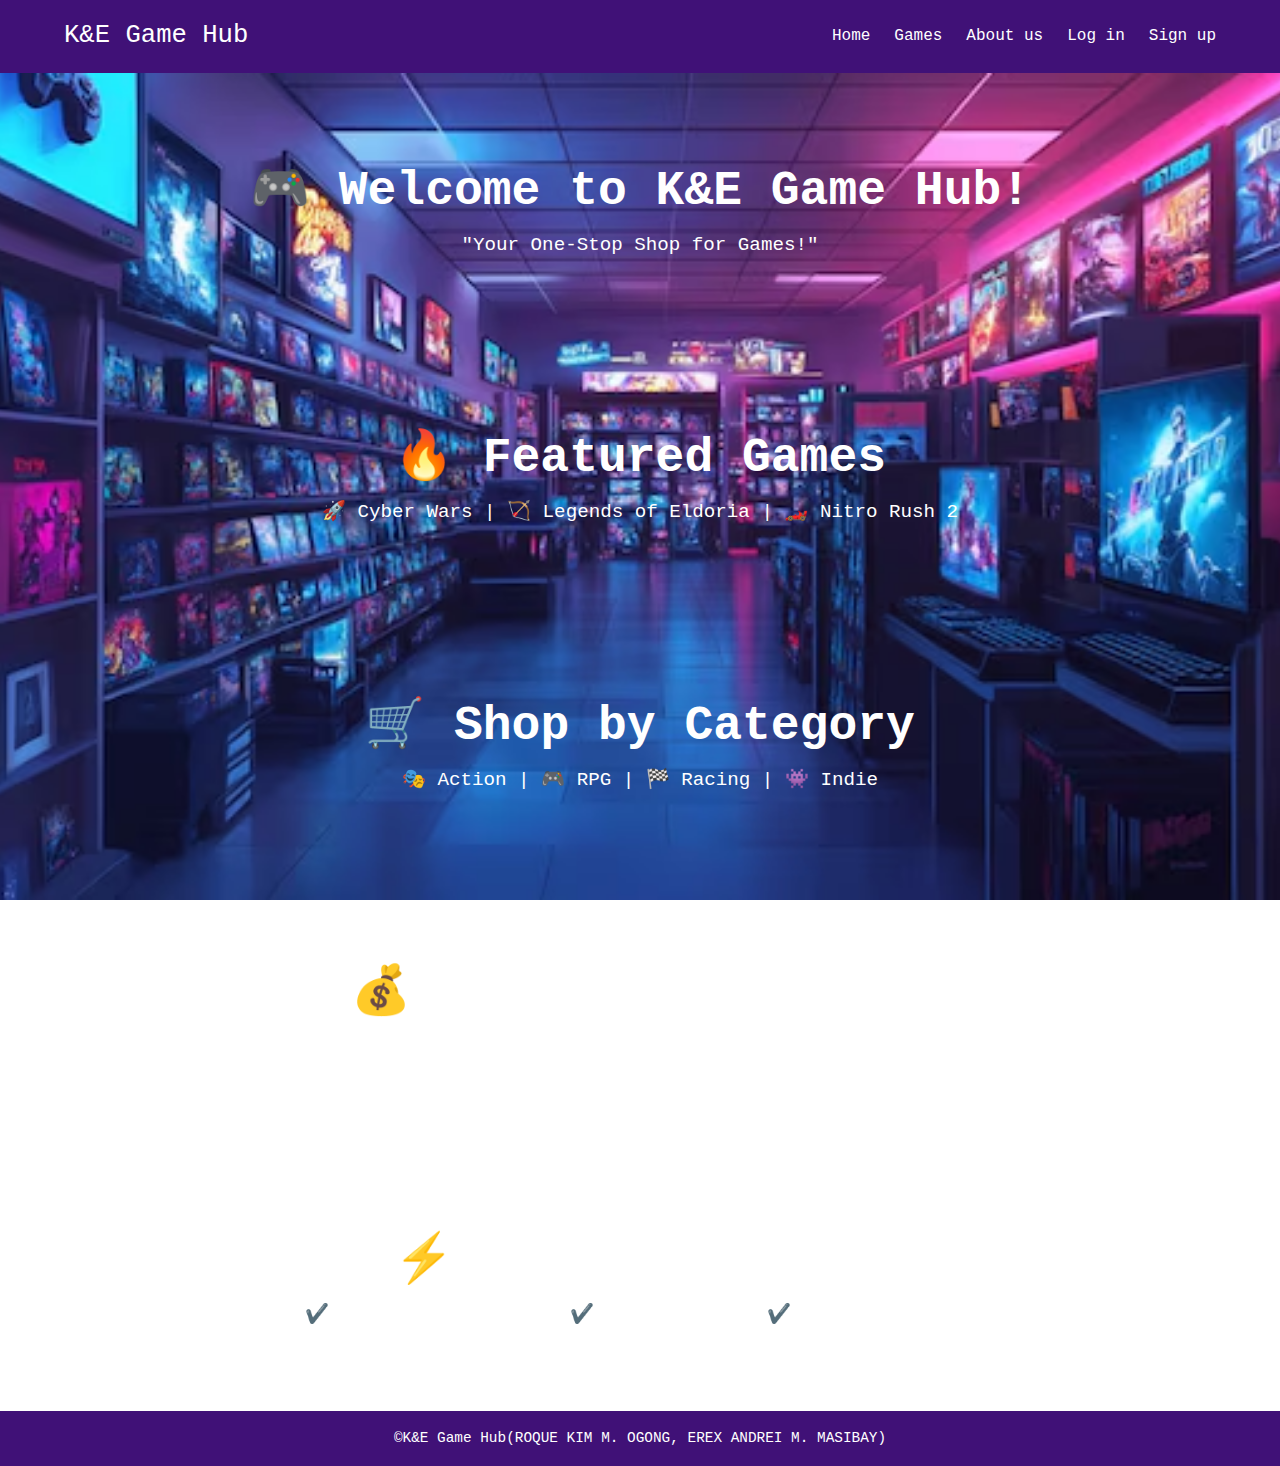
<file: Index.html>
<!DOCTYPE html>
<html lang="en">
<head>
    <meta charset="UTF-8">
    <meta name="viewport" content="width=device-width, initial-scale=1.0">
    <link rel="stylesheet" href="./css/style.css">
    <title>K&E Game Hub</title>
</head>
<body>
    <header>
        <nav class="navbar">
            <div class="container">
                <div class="logo">
                    <a href="index.html">K&E Game Hub</a>
                </div>
                <ul class="nav-links">
                    <li><a href="index.html" class="active">Home</a></li>
                    <li><a href="games.html">Games</a></li>
                    <li><a href="about.html">About us</a></li>
                    <li><a href="login.html">Log in</a></li>
                    <li><a href="sigin.html">Sign up</a></li>
                </ul>
            </div>
        </nav>
    </header>
    <main>
        <section class="hero">
            <div class="container">
                <h1>🎮 Welcome to K&E Game Hub!</h1>
                <p>"Your One-Stop Shop for Games!" </p>
            </div>
        </section>
        <section class="hero">
            <div class="container">
                <h1>🔥 Featured Games</h1>
                <p>🚀 Cyber Wars | 🏹 Legends of Eldoria | 🏎️ Nitro Rush 2 </p>
            </div>
        </section>
        <section class="hero">
            <div class="container">
                <h1>🛒 Shop by Category</h1>
                <p>🎭 Action | 🎮 RPG | 🏁 Racing | 👾 Indie </p>
            </div>
        </section>
        <section class="hero">
            <div class="container">
                <h1>💰 Deals of the Week</h1>
                <p>Save up to 50% OFF on top games! </p>
            </div>
        </section>
        <section class="hero">
            <div class="container">
                <h1>⚡ Why Choose Us?</h1>
                <p>✔️ Instant Game Keys | ✔️ Best Prices | ✔️ Secure Checkout </p>
            </div>
        </section> 
    </main>
    <footer>
        <div class="container">
            <p>&copy;K&E Game Hub(ROQUE KIM M. OGONG, EREX ANDREI M. MASIBAY)</p>
        </div>
    </footer>
</file>
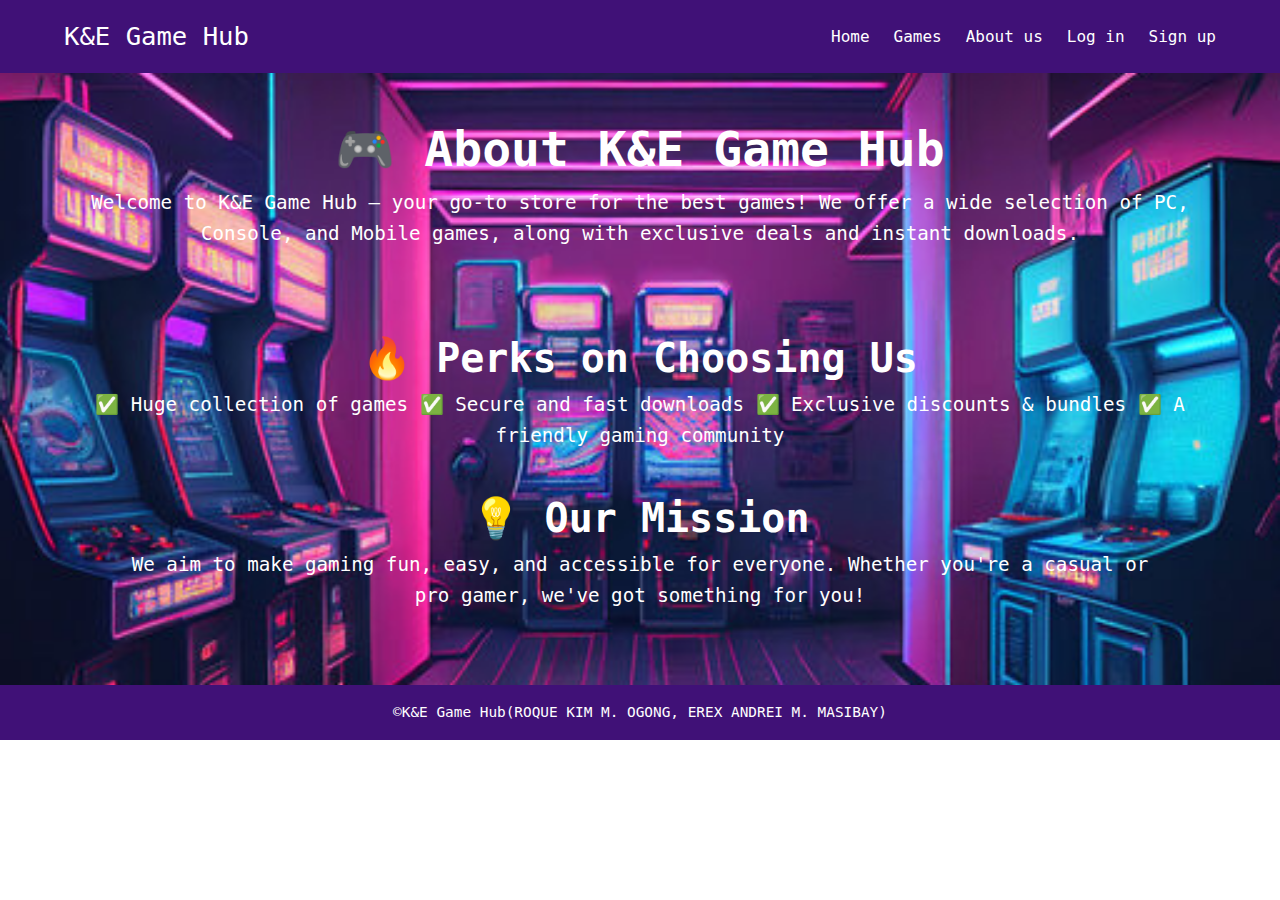
<file: about.html>
<!DOCTYPE html>
<html lang="en">
<head>
    <meta charset="UTF-8">
    <meta name="viewport" content="width=device-width, initial-scale=1.0">
    <link rel="stylesheet" href="./css/style.css">
    <title>K&E Game Hub</title>
</head>
<body>
    <header>
        <nav class="navbar">
            <div class="container">
                <div class="logo">
                    <a href="index.html">K&E Game Hub</a>
                </div>
                <ul class="nav-links">
                    <li><a href="index.html" class="active">Home</a></li>
                    <li><a href="games.html">Games</a></li>
                    <li><a href="about.html">About us</a></li>
                    <li><a href="login.html">Log in</a></li>
                    <li><a href="sigin.html">Sign up</a></li>
                </ul>
            </div>
        </nav>
    </header>
    <main>
        <section class="help">
            <div class="container">
                <h1>🎮 About K&E Game Hub</h1>
                <p>
                    Welcome to K&E Game Hub – your go-to store for the best games! We offer a wide 
                    selection of PC, Console, and Mobile games, along with exclusive deals and 
                    instant downloads.
                </p>
        </section>
        <section class="help">
            <div class="container">
                <h2>🔥 Perks on Choosing Us</h2>
                <p>
                    ✅ Huge collection of games
                    ✅ Secure and fast downloads
                    ✅ Exclusive discounts & bundles
                    ✅ A friendly gaming community
                </p>
                <section class="help">
                    <div class="container">
                        <h2>💡 Our Mission</h2>
                        <p>
                            We aim to make gaming fun, easy, and accessible for everyone. 
                            Whether you're a casual or pro gamer, we've got something for you!
                        </p>
        </section>
    
    </main>
    <footer>
        <div class="container">
            <p>&copy;K&E Game Hub(ROQUE KIM M. OGONG, EREX ANDREI M. MASIBAY)</p>
        </div>
    </footer>
</file>
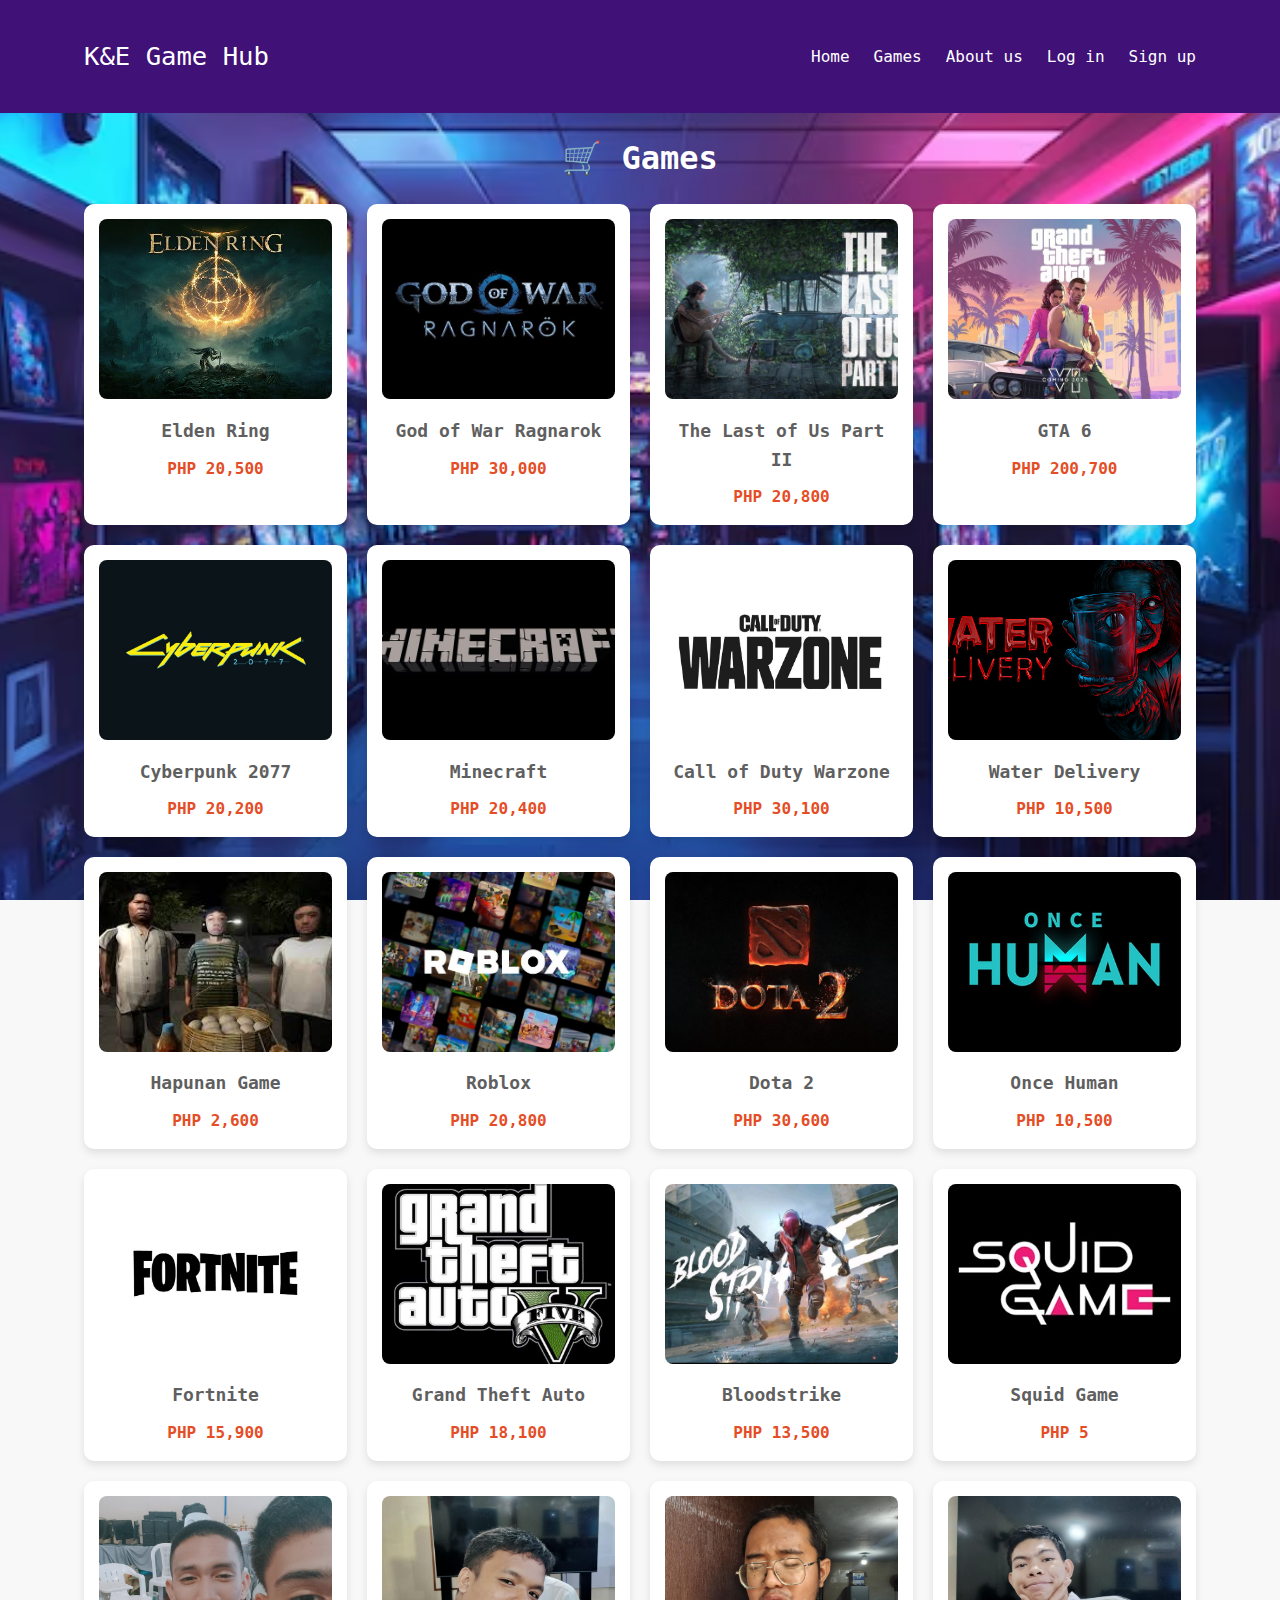
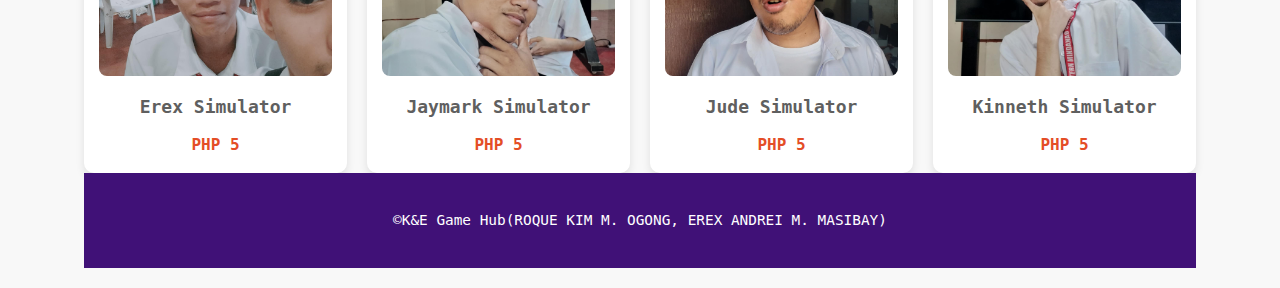
<file: games.html>
<!DOCTYPE html>
<html lang="en">
<head>
    <meta charset="UTF-8">
    <meta name="viewport" content="width=device-width, initial-scale=1.0">
    <link rel="stylesheet" href="./css/style.css">
    <title>K&E Game Hub</title>
</head>
<body>
    <header>
        <nav class="navbar">
            <div class="container">
                <div class="logo">
                    <a href="index.html">K&E Game Hub</a>
                </div>
                <ul class="nav-links">
                    <li><a href="index.html" class="active">Home</a></li>
                    <li><a href="games.html">Games</a></li>
                    <li><a href="about.html">About us</a></li>
                    <li><a href="login.html">Log in</a></li>
                    <li><a href="sigin.html">Sign up</a></li>
                </ul>
            </div>
        </nav>
    </header>
    <style>
        body {
            background: url('../images/bggame.jpg') no-repeat center center/cover fixed;
            font-family: Arial, sans-serif;
            margin: 0;
            padding: 0;
            background-color: #f8f8f8;
        }
        .container {
            max-width: 1200px;
            margin: auto;
            padding: 20px;
        }
        h1 {
            text-align: center;
            color: #fff;
        }
        .menu-grid {
            display: grid;
            grid-template-columns: repeat(auto-fit, minmax(250px, 1fr));
            gap: 20px;
            margin-top: 20px;
        }
        .menu-item {
            background: #fff;
            padding: 15px;
            border-radius: 10px;
            box-shadow: 0 4px 8px rgba(0, 0, 0, 0.1);
            text-align: center;
        }
        .menu-item img {
            width: 100%;
            height: 180px;
            object-fit: cover;
            border-radius: 8px;
        }
        .service-name {
            font-size: 18px;
            font-weight: bold;
            margin: 10px 0;
            display: block;
        }
        .price {
            font-size: 16px;
            color: #e44d26;
            font-weight: bold;
        }
        .description {
            font-size: 14px;
            color: #555;
            margin-top: 5px;
        }
    </style>
<main>
    <!DOCTYPE html>
    <html lang="en">
    <head>
        <meta charset="UTF-8">
        <meta name="viewport" content="width=device-width, initial-scale=1.0">
        <title>🛒 Games</title>
        <style>
            body {
                font-family: 'monospace', Helvetica, sans-serif;
                margin: 0;
                padding: 0;
                background-color: #f8f8f8;
            }
            .container {
                max-width: 1200px;
                margin: auto;
                padding: 20px;
            }
            h1 {
                text-align: center;
            }
            .game-grid {
                display: grid;
                grid-template-columns: repeat(auto-fit, minmax(250px, 1fr));
                gap: 20px;
                margin-top: 20px;
            }
            .game-item {
                background: #fff;
                padding: 15px;
                border-radius: 10px;
                box-shadow: 0 4px 8px rgba(0, 0, 0, 0.1);
                text-align: center;
            }
            .game-item img {
                width: 100%;
                height: 180px;
                object-fit: cover;
                border-radius: 8px;
            }
            .game-name {
                font-size: 18px;
                font-weight: bold;
                margin: 10px 0;
                display: block;
            }
            .price {
                font-size: 16px;
                color: #e44d26;
                font-weight: bold;
            }
            .description {
                font-size: 14px;
                color: #555;
                margin-top: 5px;
            }
        </style>
    </head>
    <body>
        <div class="container">
            <h1>🛒 Games</h1>
            <div class="game-grid">
                <div class="game-item">
                    <img src="images/Elden Ring poster.jpg" alt="Elden Ring">
                    <span class="game-name">Elden Ring</span>
                    <span class="price">PHP 20,500</span>
                </div>
                <div class="game-item">
                    <img src="images/God of War Ragnarok.jpg" alt="God of War Ragnarok">
                    <span class="game-name">God of War Ragnarok</span>
                    <span class="price">PHP 30,000</span>
                </div>
                <div class="game-item">
                    <img src="images/The last part of us 2.jpg.jpg" alt="The Last of Us Part II">
                    <span class="game-name">The Last of Us Part II</span>
                    <span class="price">PHP 20,800</span>
                </div>
                <div class="game-item">
                    <img src="images/GTA 6.jpg" alt="GTA 6">
                    <span class="game-name">GTA 6</span>
                    <span class="price">PHP 200,700</span>
                </div>
                <div class="game-item">
                    <img src="images/Cyberpunk 2077.jpg" alt="Cyberpunk 2077">
                    <span class="game-name">Cyberpunk 2077</span>
                    <span class="price">PHP 20,200</span>
                </div>
                <div class="game-item">
                    <img src="images/Minecraft.jpg" alt="Minecraft">
                    <span class="game-name">Minecraft</span>
                    <span class="price">PHP 20,400</span>
                </div>
                <div class="game-item">
                    <img src="images/Call of duty Warzone.jpg" alt="Call of Duty Warzone">
                    <span class="game-name">Call of Duty Warzone</span>
                    <span class="price">PHP 30,100</span>
                </div>
                <div class="game-item">
                    <img src="images/water deliver.jpg" alt="Water Deliver">
                    <span class="game-name">Water Delivery</span>
                    <span class="price">PHP 10,500</span>
                </div>
                <div class="game-item">
                    <img src="images/Hapunan.jpg" alt="Hapunan Game">
                    <span class="game-name">Hapunan Game</span>
                    <span class="price">PHP 2,600</span>
                </div>
                <div class="game-item">
                    <img src="images/Roblox.jpg" alt="Roblox">
                    <span class="game-name">Roblox</span>
                    <span class="price">PHP 20,800</span>
                </div>
                <div class="game-item">
                    <img src="images/Dota 2.jpg" alt="Dota 2">
                    <span class="game-name">Dota 2</span>
                    <span class="price">PHP 30,600</span>
                </div>
                <div class="game-item">
                    <img src="images/Once Human.jpg" alt="Once Human">
                    <span class="game-name">Once Human</span>
                    <span class="price">PHP 10,500</span>
                </div>
                <div class="game-item">
                    <img src="images/Fornite.jpg" alt="Fortnite">
                    <span class="game-name">Fortnite</span>
                    <span class="price">PHP 15,900</span>
                </div>
                <div class="game-item">
                    <img src="images/Grand theft auto.jpg" alt="Grand THeft auto">
                    <span class="game-name">Grand Theft Auto</span>
                    <span class="price">PHP 18,100</span>
                </div>
                <div class="game-item">
                    <img src="images/bloodstrike.jpg" alt="Bloodstrike">
                    <span class="game-name">Bloodstrike</span>
                    <span class="price">PHP 13,500</span>
                </div>
                <div class="game-item">
                    <img src="images/Squid game.jpg" alt="Erex Simulatoro">
                    <span class="game-name">Squid Game</span>
                    <span class="price">PHP 5</span>
                </div>
                <div class="game-item">
                    <img src="images/Erex.jpg" alt="Erex Simulatoro">
                    <span class="game-name">Erex Simulator</span>
                    <span class="price">PHP 5</span>
                </div>
                <div class="game-item">
                    <img src="images/Jaymark.jpg" alt="Erex Simulatoro">
                    <span class="game-name">Jaymark Simulator</span>
                    <span class="price">PHP 5</span>
                </div>
                <div class="game-item">
                    <img src="images/Jude.jpg" alt="Erex Simulatoro">
                    <span class="game-name">Jude Simulator</span>
                    <span class="price">PHP 5</span>
                </div>
                <div class="game-item">
                    <img src="images/Kinneth.jpg" alt="Erex Simulatoro">
                    <span class="game-name">Kinneth Simulator</span>
                    <span class="price">PHP 5</span>
                </div>
        </div>
    </body>
    <footer>
        <div class="container">
            <p>&copy;K&E Game Hub(ROQUE KIM M. OGONG, EREX ANDREI M. MASIBAY)</p>
        </div>
    </footer>
    </html>
</file>
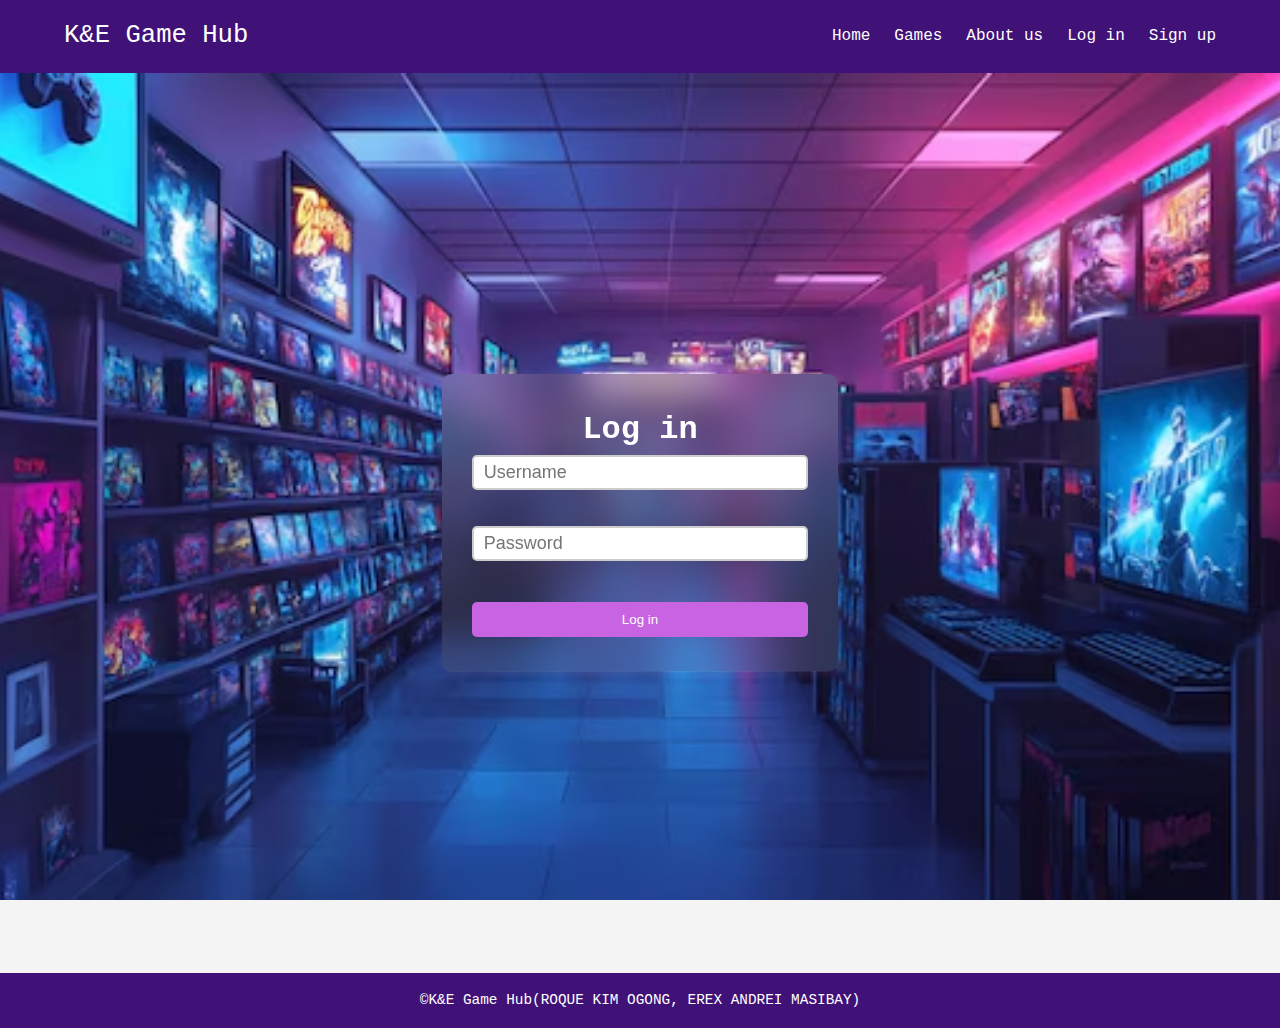
<file: login.html>
<!DOCTYPE html>
<html lang="en">
<head>
    <meta charset="UTF-8">
    <meta name="viewport" content="width=device-width, initial-scale=1.0">
    <link rel="stylesheet" href="./css/style.css">
    <title>K&E Game Hub</title>
</head>
<body>
    <header>
        <nav class="navbar">
            <div class="container">
                <div class="logo">
                    <a href="index.html">K&E Game Hub</a>
                </div>
                <ul class="nav-links">
                    <li><a href="index.html" class="active">Home</a></li>
                    <li><a href="games.html">Games</a></li>
                    <li><a href="about.html">About us</a></li>
                    <li><a href="login.html">Log in</a></li>
                    <li><a href="sigin.html">Sign up</a></li>
                </ul>
            </div>
        </nav>
    </header>
    <main>
        <section class="login">
            <div class="gggg">
        <h1>Log in</h1>
        <form action="#" method="POST">
            <input type="text" id="name " placeholder="Username" required>
            <br>
            <br>
            <input type="password" id="password" name="password" placeholder="Password" required>
            <br>
            <br>
            <button type="log in"> Log in</button>
        </form>
        </div>
        </section>
    </main>
    <footer>
        <div class="container">
            <p>&copy;K&E Game Hub(ROQUE KIM OGONG, EREX ANDREI MASIBAY)</p>
        </div>
    </footer>
</file>
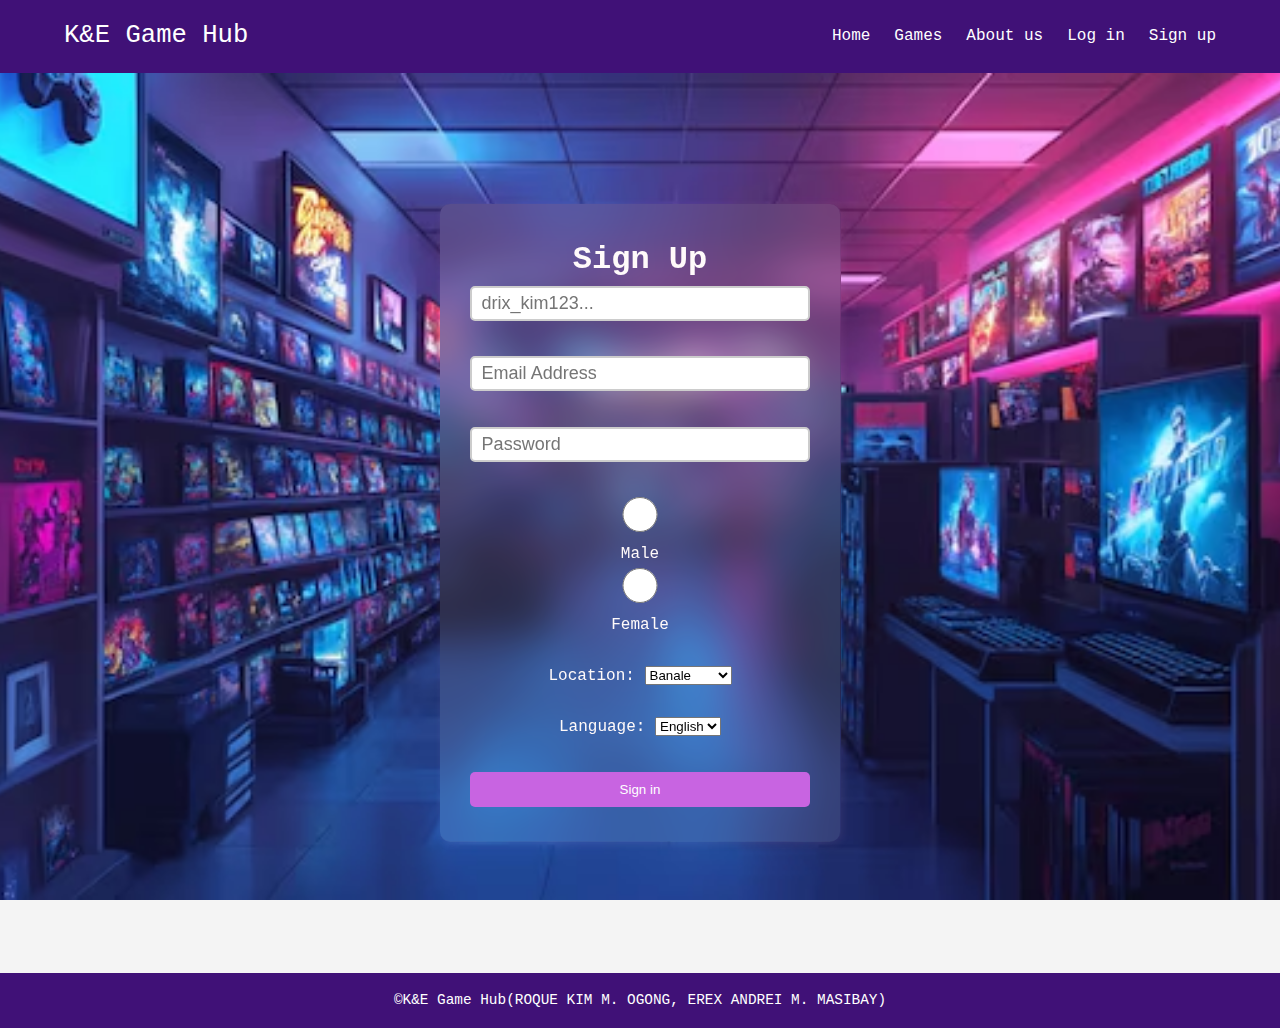
<file: sigin.html>
<!DOCTYPE html>
<html lang="en">
<head>
    <meta charset="UTF-8">
    <meta name="viewport" content="width=device-width, initial-scale=1.0">
    <link rel="stylesheet" href="./css/style.css">
    <title>K&E Game Hub</title>
</head>
<body>
    <header>
        <nav class="navbar">
            <div class="container">
                <div class="logo">
                    <a href="index.html">K&E Game Hub</a>
                </div>
                <ul class="nav-links">
                    <li><a href="index.html" class="active">Home</a></li>
                    <li><a href="games.html">Games</a></li>
                    <li><a href="about.html">About us</a></li>
                    <li><a href="login.html">Log in</a></li>
                    <li><a href="sigin.html">Sign up</a></li>
                </ul>
            </div>
        </nav>
    </header>
    <main>
        <section class="sign">
            <div class="kkkk">
        <h1>Sign Up</h1>
        <form action="#" method="POST">
            <input type="text" id="name " placeholder="drix_kim123..." required>
            <br>
            <br>
            <input type="email" id="email" placeholder="Email Address" required>
            <br>
            <br>
            <input type="password" id="password" name="password" placeholder="Password" required>
            <br>
            <br>
            <input type="radio" id="male" name="gender" value="Male" required>
            <label for="male">Male</label>
            <input type="radio" id="female" name="gender" value="female" required>
            <label for="female">Female</label>
            <br>
            <br>
            <label for="location">Location:</label>
            <select id="location" name="location">
                <option value="banale">Banale</option>
                <option value="bulatok">Bulatok</option>
                <option value="tiguma">Tiguma</option>
                <option value="balintawak">Balintawak</option>
            </select>
            <br>
            <br>
            <label for="langauge">Language:</label>
            <select id="language" name="language">
                <option value="english">English</option>
                <option value="filipino">Filipino</option>
                <option value="bisaya">Bisaya</option>
                <option value="others">Others</option>
            </select>
            <br>
            <br>
            <button type="sign in"> Sign in</button>
        </div>
        </section>
        </form>
    </main>
    <footer>
        <div class="container">
            <p>&copy;K&E Game Hub(ROQUE KIM M. OGONG, EREX ANDREI M. MASIBAY)</p>
        </div>
    </footer>
</file>
<file: css/style.css>
*{
    margin: 0;
    padding: 0;
    box-sizing: border-box;
}

body{
    font-family: monospace, Helvetica, sans-serif;
    line-height: 1.6;
    color: #5f5f5f;
}

.container{
    width: 90%;
    max-width: 1200px;
    margin: 0 auto;
}

.navbar {
    background: #401177; 
    padding: 1em 0;
  }

.navbar .container{
    display: flex;
    align-items: center;
    justify-content: space-between;
}

.navbar .logo a{
    color: #ffffff;
    text-decoration: none;
    font-size: 1.6rem;
}

.navbar .nav-links{
    list-style: none;
    display: flex;
}

.navbar .nav-links li{
    margin-left: 1.5em;
}

.navbar .nav-links a{
    color: #fff;
    text-decoration: none;
    font-size: 1em;
    transition: color 0.3s ease;
}

.navbar .nav-links a:hover,
.navbar .nav-links a:active{
    color: #d4cb6c;
    
}

.hero{
    background: url('../images/bggame.jpg') no-repeat center center/cover fixed;
    padding: 5em 0;
    color: #fff;
    text-align: center;
}

.hero h1{
    font-size: 3em;
}

.hero p{
    font-size: 1.2em;
}

.hero h1{
    font-size: 3em;
}

.hero p{
    font-size: 1.2em;
}

.hero h1{
    font-size: 3em;
}

.hero p{
    font-size: 1.2em;
}

.hero h1{
    font-size: 3em;
}

.hero p{
    font-size: 1.2em;
}

.hero h1{
    font-size: 3em;
}

.hero p{
    font-size: 1.2em;
}

footer{
    background: #401177;
    color: #fff;
    text-align: center;
    padding: 1em 0;
    position: sticky;
}
.help{
    background: url('../images/aboutusBG.jpg.jpg') no-repeat center center/cover fixed;
    padding: 3% 0;
    color: #fff;
    text-align: center;
}
.help h1{
    font-size: 3em;
}

.help p{
    font-size: 1.2em;
}
.help h2{
    font-size: 2.5em;
}

.help p{
    font-size: 1.2em;
}

.login{
    background: url('../images/bggame.jpg') no-repeat center center/cover fixed;
    padding: 3% 0;
    color: #fff;
    text-align: center;
    
}
.login{
    display: grid;
    justify-content: center;
    align-items: center;
    height: 100vh;
    background-color: #f4f4f4;
    margin: 0;
    color: white;

    input {
        height: 35px;
        width: 100%; /* Makes the input box take full width of the container */
        padding: 10px; /* Adds space inside the input box */
        font-size: 18px; /* Increases text size */
        border: 2px solid #ccc; /* Adds a border */
        border-radius: 5px; /* Slightly rounds the corners */
        margin-bottom: 10px; /* Adds space between inputs */
    }
    
    
    input:focus {
        border-color: #007bff; /* Highlights input when focused */
        outline: none;
    }
    
    
    
}

.gggg {
        background: rgba(255, 255, 255, 0.1); 
        padding: 30px;
        border-radius: 10px;
        box-shadow: 2px 2px 10px rgba(232, 168, 225, 0.1);
        backdrop-filter: blur(20px); 
        -webkit-backdrop-filter: blur(10200x); 
        margin: 5px;

    }
    
    



button {
    height: 35px;
    margin: 5px 0px;
    background-color: rgb(200, 100, 225);
    border: none;
    border-radius: 5px;
    color: #ffffff;
    padding-inline: 150px;
}


button:hover{
    background-color: #3849cf;
    color: #ffffff;
    

}
.sign {
background: url('../images/bggame.jpg') no-repeat center center/cover fixed;
    padding: 3% 0;
    color: #fff;
    text-align: center;
}
.sign {
    display: grid;
    justify-content: center;
    align-items: center;
    height: 100vh;
    background-color: #f4f4f4;
    margin: 0;
    color: #fffafa;
}

input {
    height: 35px;
    width: 100%; 
    padding: 10px; /* Adds space inside the input box */
    font-size: 18px; /* Increases text size */
    border: 2px solid #ccc; /* Adds a border */
    border-radius: 5px; /* Slightly rounds the corners */
    margin-bottom: 10px; /* Adds space between inputs */
}


input:focus {
    border-color: #007bff; 
    outline: none;
}

.label{
    height: 25px;
    width: 80%; 
    padding: 10px; 
    font-size: 15px; 
    border: 2px solid #ccc; 
    border-radius: 5px; 
    margin-bottom: 10px;
}



.kkkk {
    background: rgba(255, 255, 255, 0.1); 
    padding: 30px;
    border-radius: 10px;
    box-shadow: 2px 2px 10px rgba(232, 168, 225, 0.1);
    backdrop-filter: blur(20px); 
    -webkit-backdrop-filter: blur(10200x); 


    
}
footer p{
    font-size: 0.9em;
}
</file>
